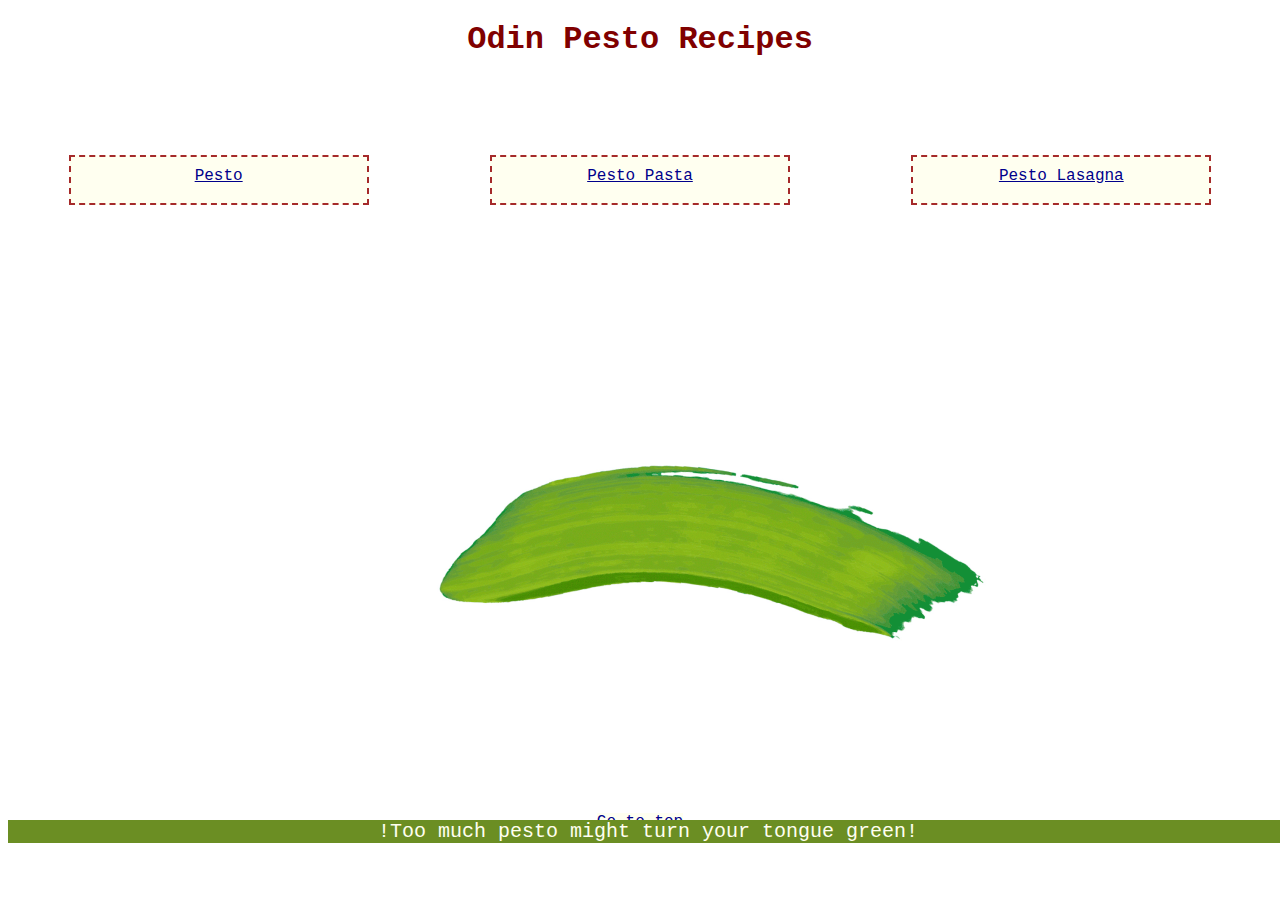
<file: index.html>
<!DOCTYPE html>
<html lang="en" class="first-page">
    <head>
        <meta charset="UTF-8">
        <title>Odin Recipes | A HTML Project</title>
        <link rel="stylesheet" href="./styles.css">
    </head>
    <body class="first-page">
        <h1 class="first-page">Odin Pesto Recipes</h1>
          <ul class="list flex_container">
            <li class="flex-item"><a href="./recipes/pesto.html" target="_blank">Pesto</a></li>
            <li class="flex-item"><a href="./recipes/pesto_pasta.html" target="_blank">Pesto Pasta</a></li>
            <li class="flex-item"><a href="./recipes/pesto_lasagna.html" target="_blank">Pesto Lasagna</a></li>
          </ul>
          
          <img class="leaf" src="./recipes/images/basil_leaf.gif" alt="Minimalist animation with a basil leaf">
          
          <p></p><a href="#top">Go to top</a></p>
          <footer>!Too much pesto might turn your tongue green!</footer>
    </body>
</html>
</file>
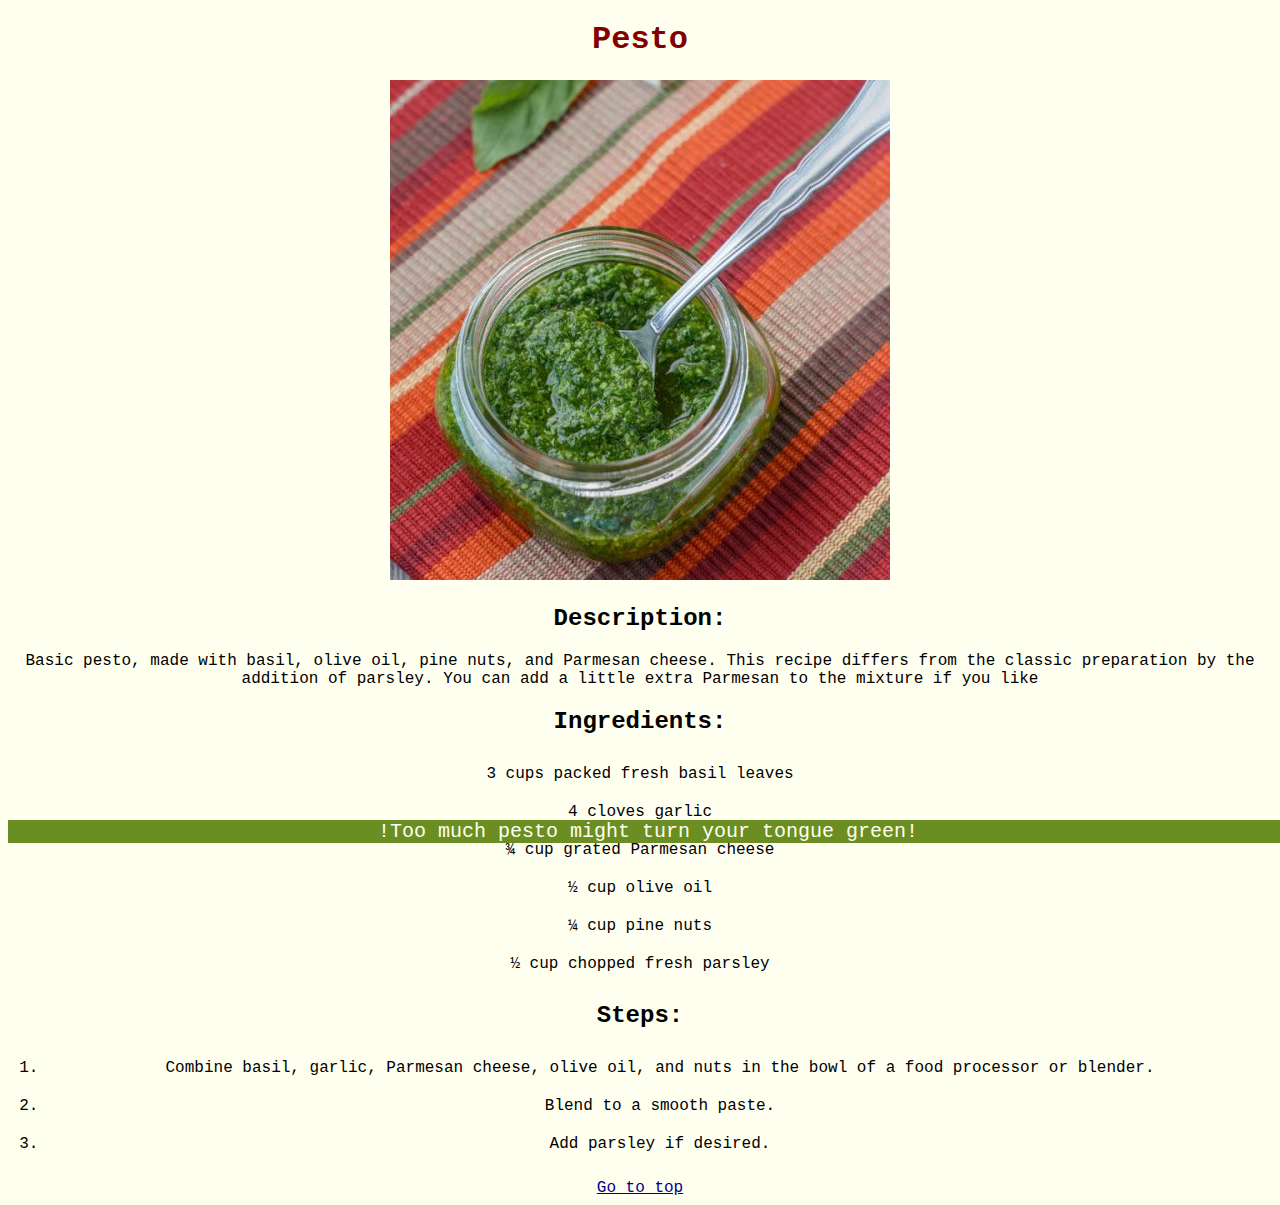
<file: recipes/pesto.html>
<!DOCTYPE html>
<html lang="en">
    <head>
        <meta charset="UTF-8">
        <title>OR | Pesto</title>
        <link rel="stylesheet" href="../styles.css">
    </head>
    <body>
        <h1>Pesto</h1>
          <img src="./images/pesto.jpg" alt="Close-up of a pesto jar on a coloured table cloth">
          <h2>Description:</h2>
            <p>Basic pesto, made with basil, olive oil, pine nuts, and Parmesan cheese. This recipe differs from the classic preparation by the addition of parsley. You can add a little extra Parmesan to the mixture if you like</p>
          <h2>Ingredients:</h2>
            <ul class="list">
                <li>3 cups packed fresh basil leaves</li>
                <li>4 cloves garlic</li>
                <li>¾ cup grated Parmesan cheese</li>
                <li>½ cup olive oil</li>
                <li>¼ cup pine nuts</li>
                <li>½ cup chopped fresh parsley</li>
            </ul>
          <h2 class="list">Steps:</h2> 
            <ol >
                <li>Combine basil, garlic, Parmesan cheese, olive oil, and nuts in the bowl of a food processor or blender.</li> 
                <li>Blend to a smooth paste.</li> 
                <li>Add parsley if desired.</li>
            </ol>
            <a href="#top">Go to top</a>
            <footer>!Too much pesto might turn your tongue green!</footer>
    </body>
</html>
</file>
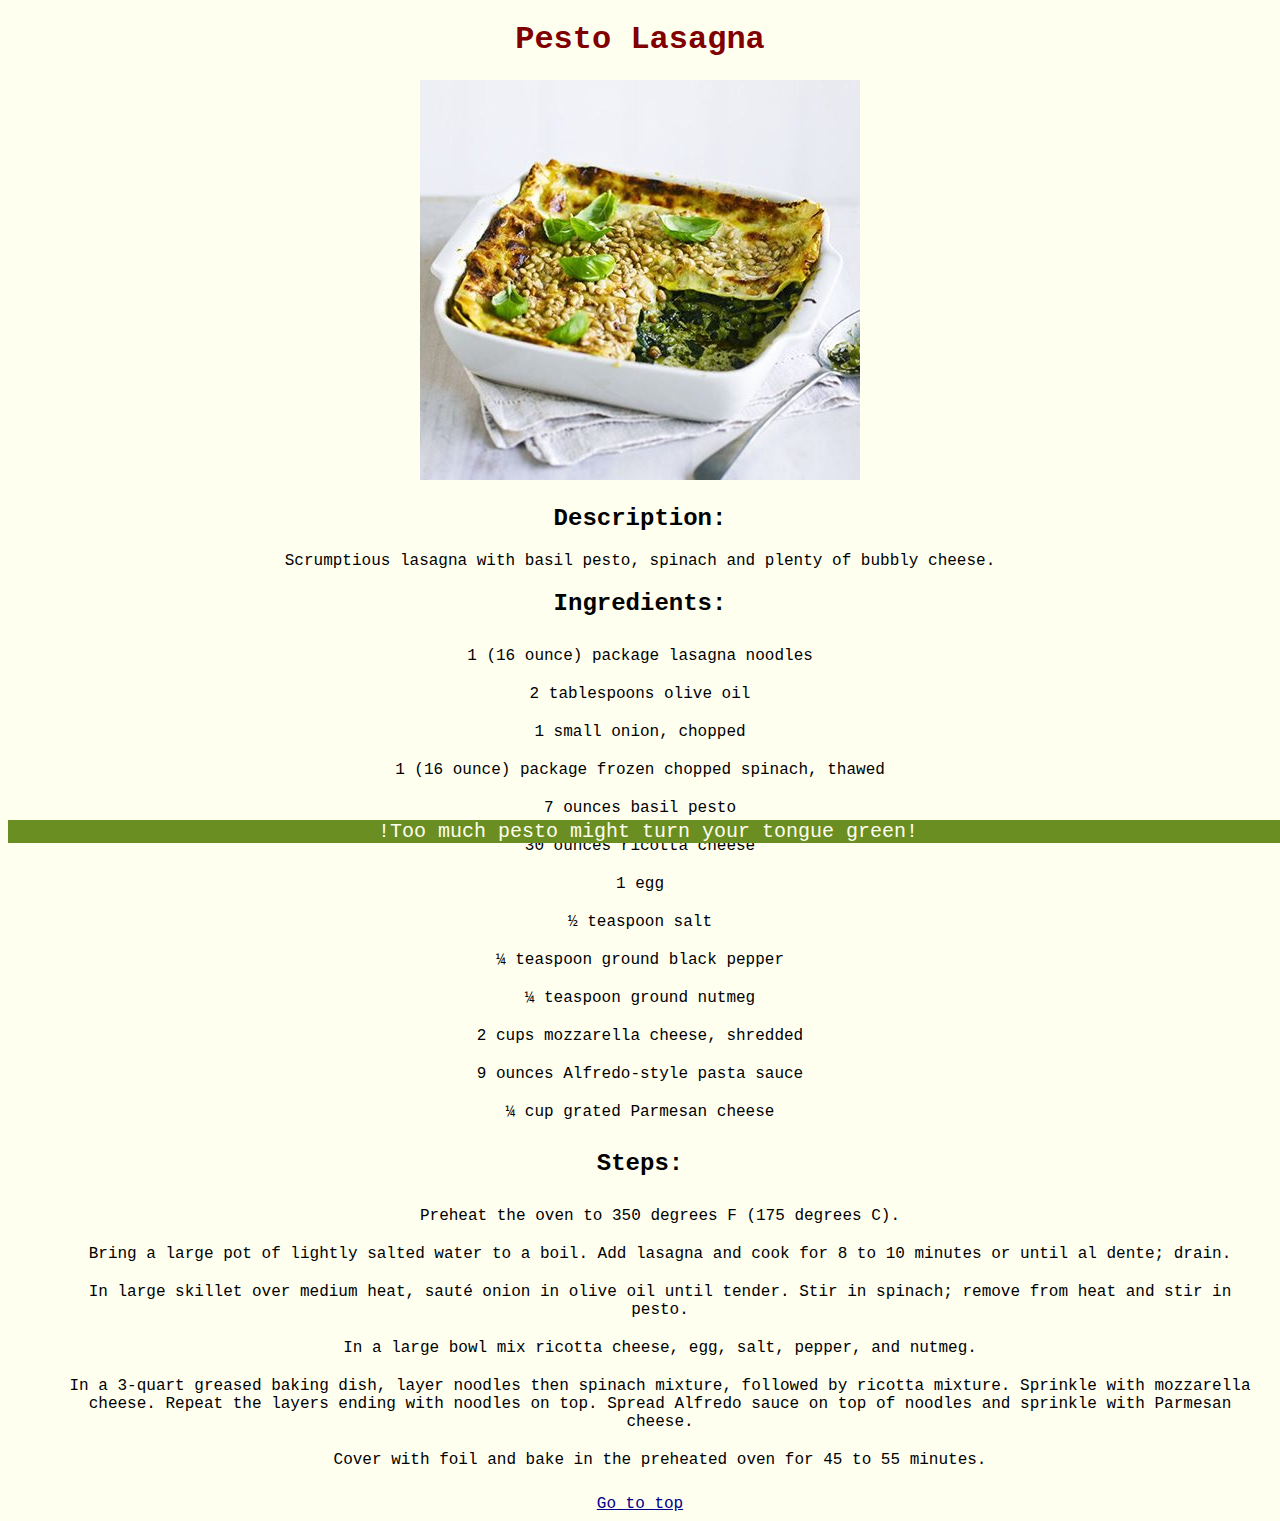
<file: recipes/pesto_lasagna.html>
<!DOCTYPE html>
<html lang="en">
    <head>
        <meta charset="UTF-8">
        <title>OR | Pesto Lasagna</title>
        <link rel="stylesheet" href="../styles.css">
    </head>
    <body>
        <h1>Pesto Lasagna</h1>
          <img src="./images/pesto_lasagna.jpg" alt="Close-up of a pesto lasagna dish in a white square oven bowl">
          <h2>Description:</h2>
            <p>Scrumptious lasagna with basil pesto, spinach and plenty of bubbly cheese.</p>
          <h2>Ingredients:</h2>
            <ul class="list">
                <li>1 (16 ounce) package lasagna noodles</li>
                <li>2 tablespoons olive oil</li>
                <li>1 small onion, chopped</li>
                <li>1 (16 ounce) package frozen chopped spinach, thawed</li>
                <li>7 ounces basil pesto</li>
                <li>30 ounces ricotta cheese</li>
                <li>1 egg</li>
                <li>½ teaspoon salt</li>
                <li>¼ teaspoon ground black pepper</li>
                <li>¼ teaspoon ground nutmeg</li>
                <li>2 cups mozzarella cheese, shredded</li>
                <li>9 ounces Alfredo-style pasta sauce</li>
                <li>¼ cup grated Parmesan cheese</li>
            </ul>
          <h2>Steps:</h2> 
            <ol class="list">
                <li>Preheat the oven to 350 degrees F (175 degrees C).</li>
                <li>Bring a large pot of lightly salted water to a boil. Add lasagna and cook for 8 to 10 minutes or until al dente; drain.</li>
                <li>In large skillet over medium heat, sauté onion in olive oil until tender. Stir in spinach; remove from heat and stir in pesto.</li>
                <li>In a large bowl mix ricotta cheese, egg, salt, pepper, and nutmeg.</li>
                <li>In a 3-quart greased baking dish, layer noodles then spinach mixture, followed by ricotta mixture. Sprinkle with mozzarella cheese. Repeat the layers ending with noodles on top. Spread Alfredo sauce on top of noodles and sprinkle with Parmesan cheese.</li>
                <li>Cover with foil and bake in the preheated oven for 45 to 55 minutes.</li>
            </ol>
            <a href="#top">Go to top</a>
            <footer>!Too much pesto might turn your tongue green!</footer>
    </body>
</html>
</file>
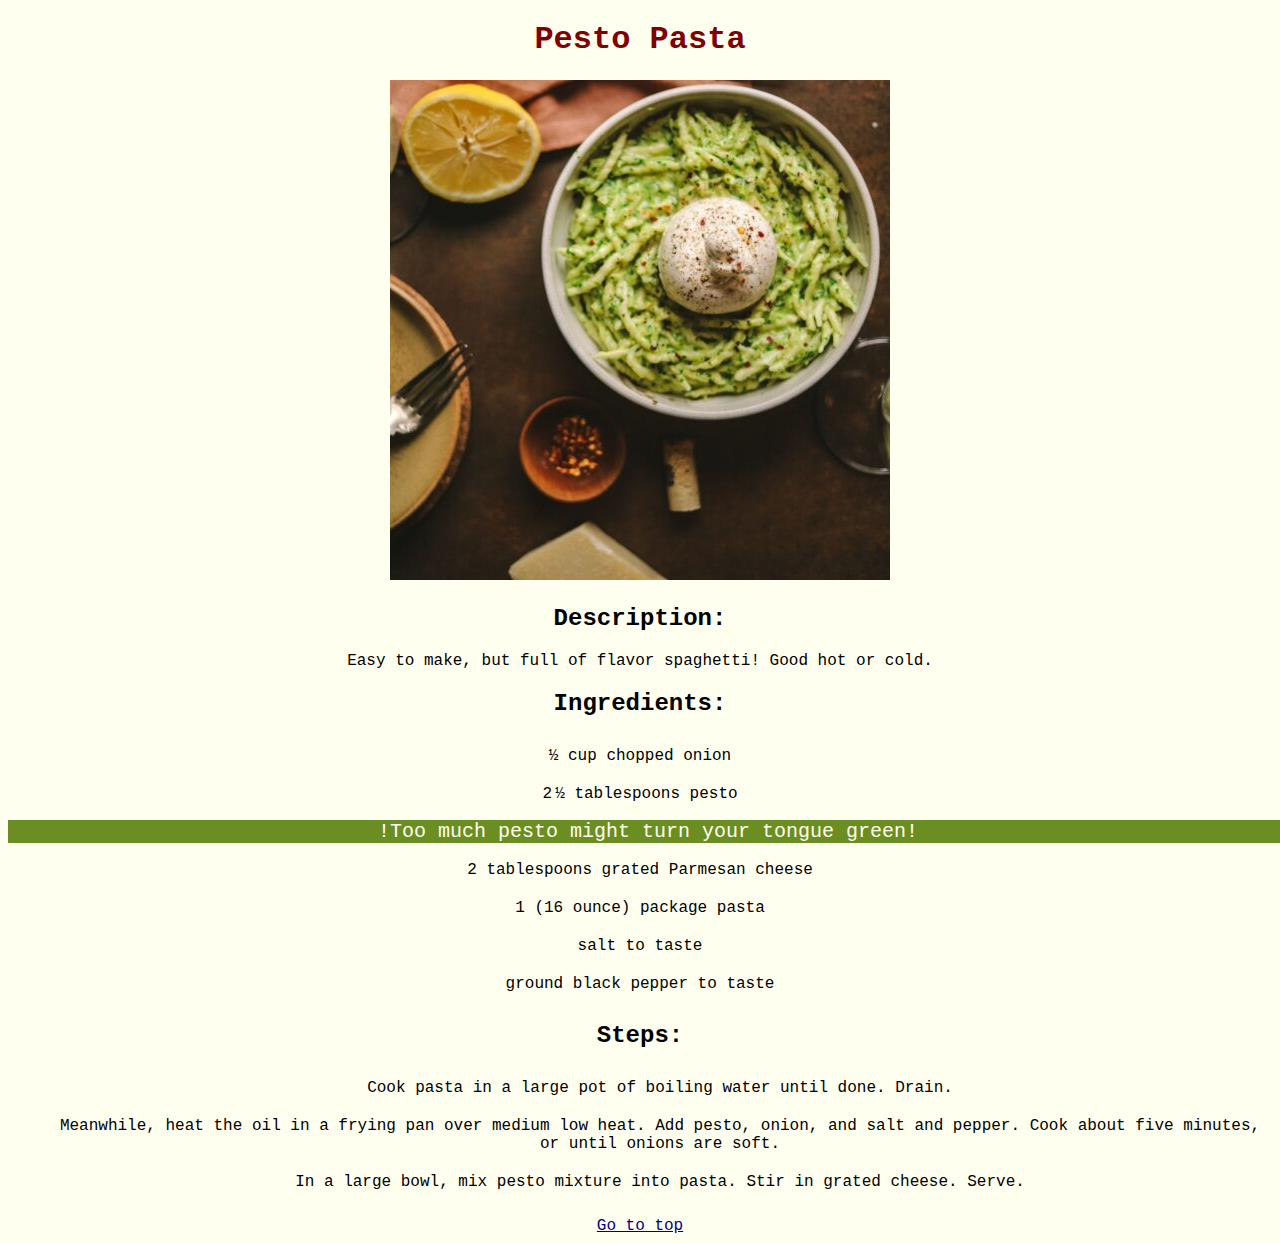
<file: recipes/pesto_pasta.html>
<!DOCTYPE html>
<html lang="en">
    <head>
        <meta charset="UTF-8">
        <title>OR | Pesto Pasta</title>
        <link rel="stylesheet" href="../styles.css">
    </head>
    <body>
        <h1>Pesto Pasta</h1>
          <img src="./images/pesto_pasta.jpg" alt="Close-up of spaghetti hung with kitchen tongs">
          <h2>Description:</h2>
            <p>Easy to make, but full of flavor spaghetti! Good hot or cold.</p>
          <h2>Ingredients:</h2>
            <ul class="list">
                <li>½ cup chopped onion</li>
                <li>2 ½ tablespoons pesto</li>
                <li>2 tablespoons olive oil</li>
                <li>2 tablespoons grated Parmesan cheese</li>
                <li>1 (16 ounce) package pasta</li>
                <li>salt to taste</li>
                <li>ground black pepper to taste</li>
            </ul>
            <h2 class="list">Steps:</h2> 
            <ol class="list">
                <li>Cook pasta in a large pot of boiling water until done. Drain.</li>
                <li>Meanwhile, heat the oil in a frying pan over medium low heat. Add pesto, onion, and salt and pepper. Cook about five minutes, or until onions are soft.</li>
                <li>In a large bowl, mix pesto mixture into pasta. Stir in grated cheese. Serve.</li>
            </ol>
            <a href="#top">Go to top</a>
            <footer>!Too much pesto might turn your tongue green!</footer>
    </body>
</html>
</file>
<file: styles.css>
html {
    box-sizing: border-box;
    }

*, *::before, *::after {
                      box-sizing: inherit;
                      } 

*{
    font-family: "Liberation Mono", Verdana, Georgia, "Times New Roman";
    background-color: ivory;
    text-align: center;
    /*border: 2px solid red;*/
}


.first-page{
    background-color: white;
}


h1{
    text-align: center;
    color: rgb(128,0,0);
}

.leaf{
    width: 1400px;
    height: auto;
}

.list{
    list-style: none;
} 

li{
    padding: 10px;
}

/* unvisited link */
a:link {
    color: rgb(0,0,139);
  }
  
/* visited link */
a:visited {
    color: brown;
  } 
  
/* mouse over link */
a:hover{
    color: #6b8e23;
}

/* footer with fixed position in the viewport */
footer {
    position: fixed; 
    color: ivory;
    background-color: #6b8e23;
    font-size: 20px; 
    bottom: 1.5cm;
    width: 100%;
}

.flex_container {
    display:flex;
    flex-direction: row;
    justify-content:space-around;
    align-items: center;
    background-color: white;
    height: 200px;
}

.flex-item {
    flex-basis: 300px;
    background-color: ivory;
    height: 50px;
    border: 2px dashed brown;
}

ul {
    padding:0%;
}
</file>
